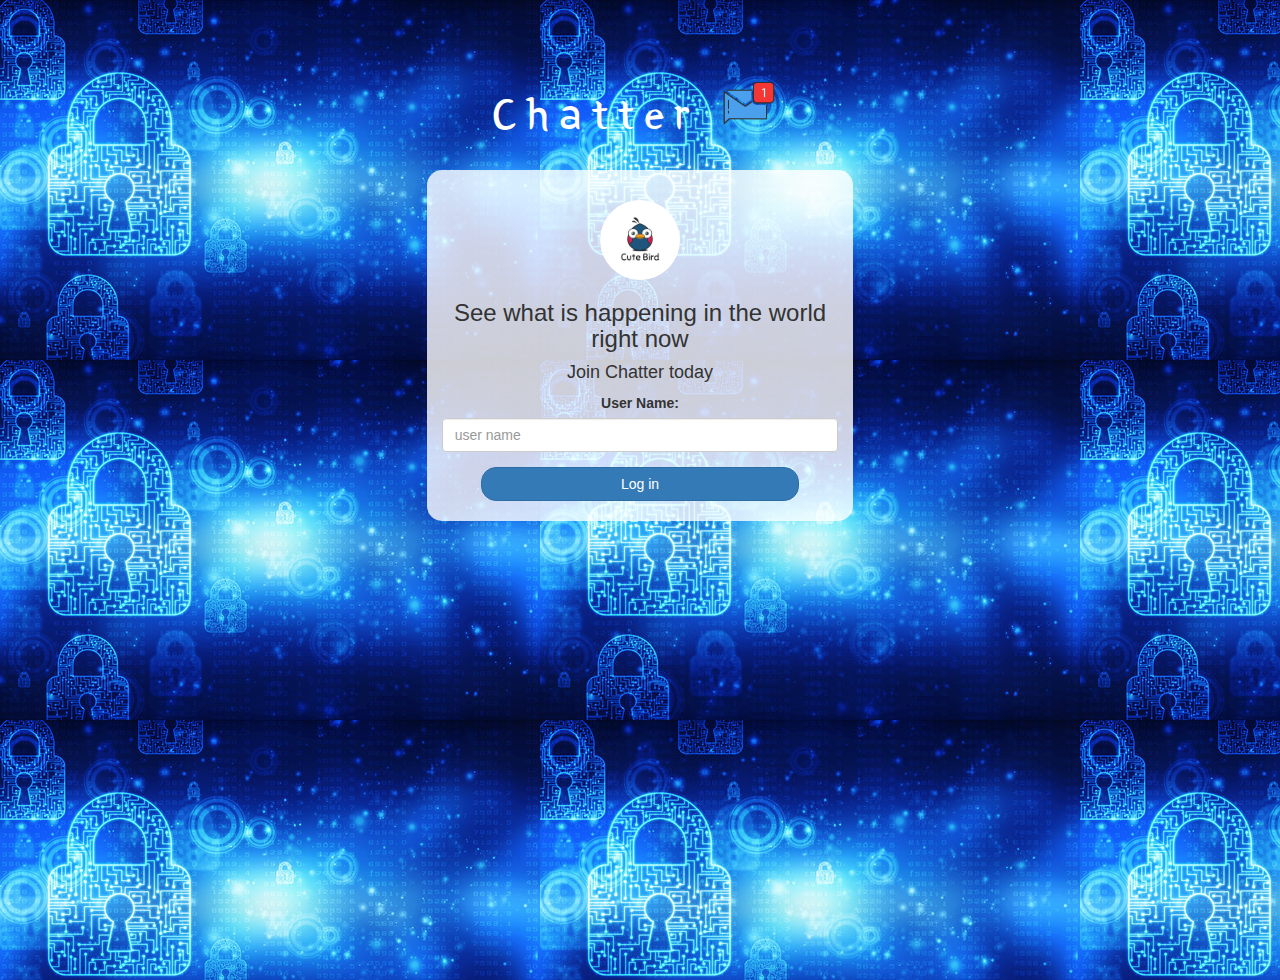
<file: index.html>
<!DOCTYPE html>
<html>
<head>
	<title>Chatter</title>
<link href="https://fonts.googleapis.com/css?family=Yeon+Sung&display=swap" rel="stylesheet"><meta name="viewport" content="width=device-width, initial-scale=1">

<link rel="stylesheet" href="https://maxcdn.bootstrapcdn.com/bootstrap/3.4.0/css/bootstrap.min.css">
<script src="https://ajax.googleapis.com/ajax/libs/jquery/3.4.1/jquery.min.js"></script>
<script src="https://maxcdn.bootstrapcdn.com/bootstrap/3.4.0/js/bootstrap.min.js"></script>

<link rel="stylesheet" type="text/css" href="style.css">
<script src="chatter.js"></script>
</head>
<body class="body">
<center>
	<h1 class="header">	
		Chatter	<sup>
	<img src="m2.png">
	</sup>
</h1>
	<div class="col-lg-4 col-md-6 col-sm-6 col-xs-11 login_div">
	<img src="logo.png" class="logo">
		<h3 >See what is happening in the world right now</h3>
		<h4 >Join Chatter today</h4>
		<div class="form-group">
		  <label >User Name:</label>
        <input type="text" id="user_name" class="form-control" placeholder="user name">
		</div>
		<button id="login_button" class="btn btn-primary" onclick="adduser()">Log in</button>
		<br><br>
	</div>
</center>
</body>
</html>
</file>
<file: style.css>
html, body
{
  height: 100%;
  margin: 0;
}

body
{
background-image: linear-gradient(to right top, #33a0f1, #2591d9, #1882c1, #0a73aa, #006494);
}

.header
{
	color: white;font-family: 'Yeon Sung';font-size: 45px;letter-spacing: 10px;margin-top: 80px;
}
.header img
{
	width: 80px;margin-left: -15px;
}

.login_div
{
	background: rgba(255,255,255,0.8);float: none;border-radius: 15px;
}

.logo
{
	width: 80px;margin-top: 30px;border-radius: 40px;
}

#login_button
{
	width: 80%;border-radius: 15px;
}

.room_name
{
	cursor: pointer;
	font-size: 20px;
}


#logout
{
	font-size: 20px; float: right;
}


#output
{
	padding: 10px; width:80%;background: rgba(255,255,255,0.8);border-radius: 15px;
}

.input_div_room_page
{
	width: 80%;
}

.input_div label
{
	color: white;font-size: 20px;
}


.input_div_message_page
{
	position: fixed;bottom: 0px;width: 100%;background: rgba(255,255,255,0.8);
}
.input_div_message_page label
{
	color: black;
}
.input_div_message_page #msg
{
	width: 80%;
}
.input_div_message_page button
{
	margin-top: 15px;
	width: 50%; 
}
.color_white
{
	color: white
}

.user_tick
{
	width:20px;
}
.message_h4
{
	padding-left:5px;color:grey;
}
.body
{
	background-image:url("Login.jpg");
}
</file>
